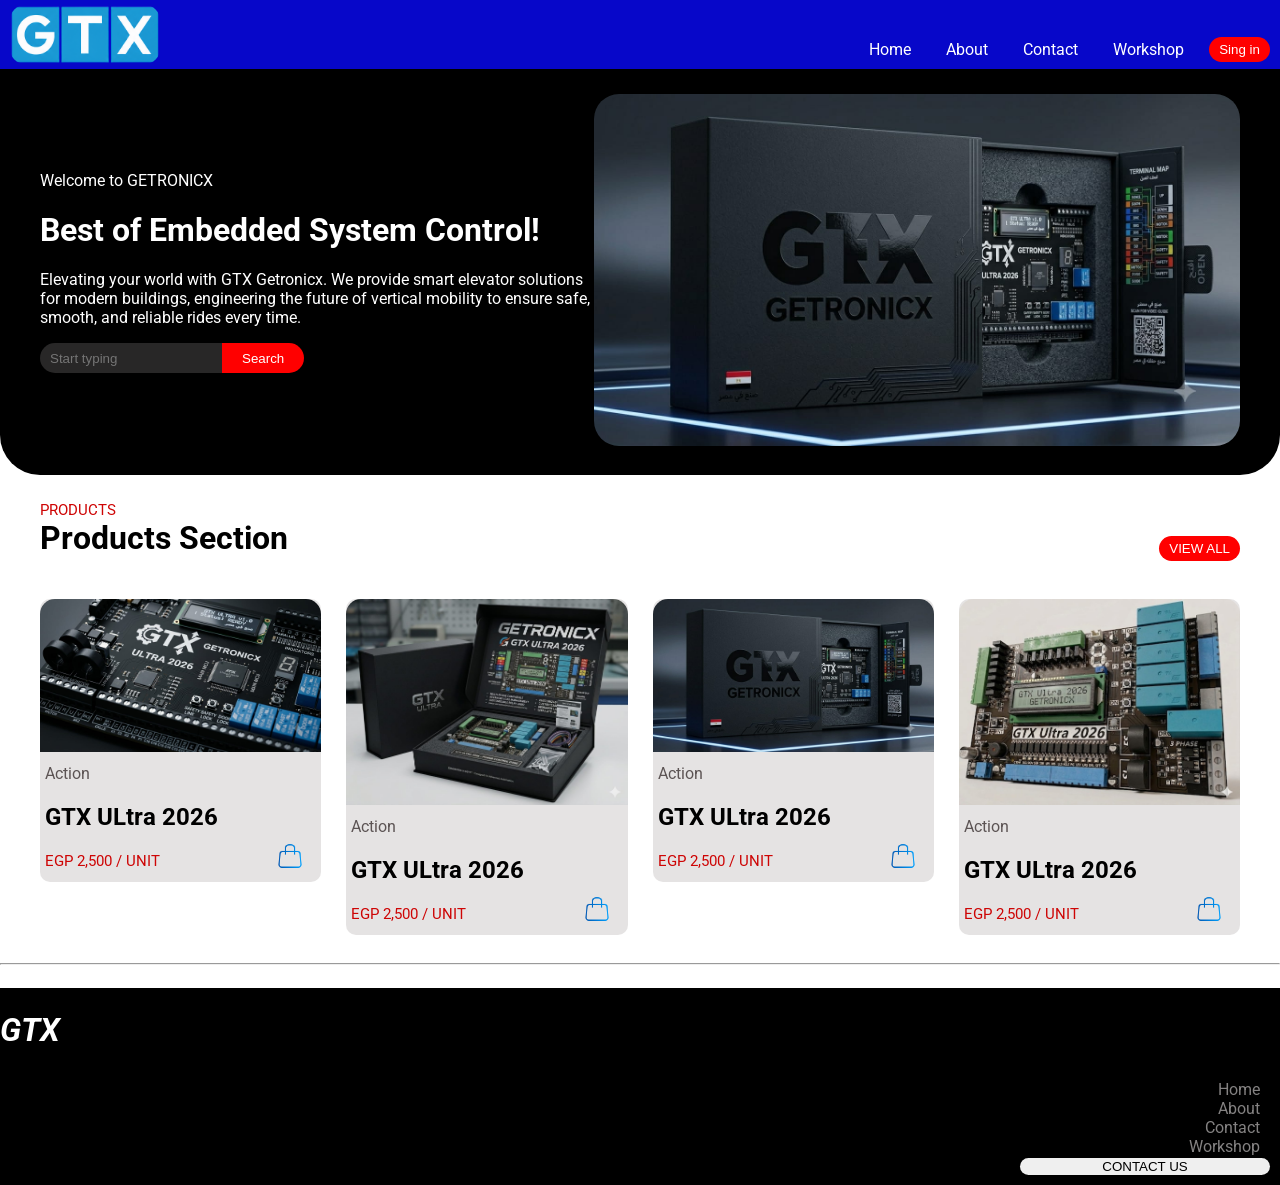
<file: Web/index.html>
<!DOCTYPE html>
<html lang="ar">
  <!--HEAD-->
  <head>
    <meta charset="UTF-8" />
    <meta name="viewport" content="width=device-width, initial-scale=1.0" />

    <link rel="preconnect" href="https://fonts.googleapis.com" />
    <link rel="preconnect" href="https://fonts.gstatic.com" crossorigin />
    <link
      href="https://fonts.googleapis.com/css2?family=Montserrat:ital,wght@0,100..900;1,100..900&family=Roboto:ital,wght@0,100..900;1,100..900&display=swap"
      rel="stylesheet"
    />

    <link rel="stylesheet" href="style.css" />
    <title>GETRONICX.GTX</title>
    <link rel="icon" href="image/download.png" />
  </head>

  <!--BODY-->
  <body class="hero-container">
    <!--Header Page-->
    <div class="hearder-base">
      <img class="logo-edit" src="image/download.png" />

      <div class="link-edit">
        <a href="index.html">Home</a>
        <a href="#">About</a>
        <a href="#">Contact</a>
        <a href="#">Workshop</a>

        <button class="btn">Sing in</button>
      </div>
    </div>

    <!--Landing Page-->
    <div class="Landing-page">
      <div class="left-Section">
        <span>Welcome to GETRONICX</span>
        <h1>Best of Embedded System Control!</h1>

        <p>
          Elevating your world with GTX Getronicx. We provide smart elevator
          solutions for modern buildings, engineering the future of vertical
          mobility to ensure safe, smooth, and reliable rides every time.
        </p>

        <!--Search-->
        <div class="Search">
          <input placeholder="Start typing"/>
          <button class="btn1">Search</button>
        </div>
      </div>

      <div class="image-edit">
        <img src="image/GTX3.jpeg"/>
      </div>
    </div>

    <!-- Products Section -->
    <div class="product-container">
      <span> Products</span>

      <div class="product-headers">
        <h1>Products Section</h1>
        <button id="showbutton" class="btn">VIEW ALL</button>
      </div>

      <!--Products-->
      <div class="Arranging" >

        <!--Product 0-->
        <div class="product-cards">
         <a href="product.html?id=1">
          <div class="card">
            <img class="edit" src="image/GTX@.jpeg"/>

            <div class="card-info">
              <div class="card-name">
                <p class="color">Action</p>
                <h2 class="name-product">GTX ULtra 2026</h2>

                <div>
                  <span>EGP</span>
                  <span>2,500</span>
                  <span>/ unit</span>
                </div> 
              </div>

              <button class="Shoping">
                <a>
                  <img src="image/online-shopping.png"/>
                </a>
              </button>
            </div>
          </div>
          </a>
        </div>

        <!--Product 1-->
        <div class="product-cards">
         <a href="product.html?id=2">
          <div class="card">
            <img class="edit" src="image/GTX1.jpeg"/>

            <div class="card-info">
              <div class="card-name">
                <p class="color">Action</p>
                <h2 class="name-product">GTX ULtra 2026</h2>

                <div>
                  <span>EGP</span>
                  <span>2,500</span>
                  <span>/ unit</span>
                </div>
              </div>

              <button class="Shoping">
                <a>
                  <img src="image/online-shopping.png"/>
                </a>
              </button>
            </div>
          </div>
         </a>
        </div>

        <!--Product 2-->
        <div class="product-cards">
         <a href="product.html?id=3">
          <div class="card">
            <img class="edit" src="image/GTX3.jpeg"/>

            <div class="card-info">
              <div class="card-name">
                <p class="color">Action</p>
                <h2 class="name-product">GTX ULtra 2026</h2>

                <div>
                  <span>EGP</span>
                  <span>2,500</span>
                  <span>/ unit</span>
                </div>
              </div>

              <button class="Shoping">
                <a>
                  <img src="image/online-shopping.png"/>
                </a>
              </button>
            </div>
          </div>
         </a>
        </div>

        <!--Product 3-->
        <div class="product-cards">
         <a href="product.html?id=4">
          <div class="card">
            <img class="edit" src="image/GTX.jpeg"/>

            <div class="card-info">
              <div class="card-name">
                <p class="color">Action</p>
                <h2 class="name-product">GTX ULtra 2026</h2>

                <div>
                  <span>EGP</span>
                  <span>2,500</span>
                  <span>/ unit</span>
                </div>
              </div>

              <button class="Shoping">
                <a>
                  <img src="image/online-shopping.png"/>
                </a>
              </button>
            </div>
          </div>
         </a>
        </div>

        <!--Product 4-->
        <div class="product-cards hidden">
         <a href="product.html?id=5">
          <div class="card">
            <img class="edit" src="image/GTX.jpeg"/>

            <div class="card-info">
              <div class="card-name">
                <p class="color">Action</p>
                <h2 class="name-product">GTX ULtra 2026</h2>

                <div>
                  <span>EGP</span>
                  <span>2,500</span>
                  <span>/ unit</span>
                </div>
              </div>

              <button class="Shoping">
                <a>
                  <img src="image/online-shopping.png"/>
                </a>
              </button>
            </div>
          </div>
         </a>
        </div>

        <!--Product 5-->
        <div class="product-cards hidden">
         <a href="product.html?id=6">
          <div class="card">
            <img class="edit" src="image/GTX.jpeg"/>

            <div class="card-info">
              <div class="card-name">
                <p class="color">Action</p>
                <h2 class="name-product">GTX ULtra 2026</h2>

                <div>
                  <span>EGP</span>
                  <span>2,500</span>
                  <span>/ unit</span>
                </div>
              </div>

              <button class="Shoping">
                <a>
                  <img src="image/online-shopping.png"/>
                </a>
              </button>
            </div>
          </div>
         </a>
        </div>

        <!--Product 6-->
        <div class="product-cards hidden">
         <a href="product.html?id=7">
          <div class="card">
            <img class="edit" src="image/GTX.jpeg"/>

            <div class="card-info">
              <div class="card-name">
                <p class="color">Action</p>
                <h2 class="name-product">GTX ULtra 2026</h2>

                <div>
                  <span>EGP</span>
                  <span>2,500</span>
                  <span>/ unit</span>
                </div>
              </div>

              <button class="Shoping">
                <a>
                  <img src="image/online-shopping.png"/>
                </a>
              </button>
            </div>
          </div>
         </a>
        </div>

        <!--Product 7-->
        <div class="product-cards hidden">
         <a href="product.html?id=8">
          <div class="card">
            <img class="edit" src="image/GTX.jpeg"/>

            <div class="card-info">
              <div class="card-name">
                <p class="color">Action</p>
                <h2 class="name-product">GTX ULtra 2026</h2>

                <div>
                  <span>EGP</span>
                  <span>2,500</span>
                  <span>/ unit</span>
                </div>
              </div>

              <button class="Shoping">
                <a>
                  <img src="image/online-shopping.png"/>
                </a>
              </button>
            </div>
          </div>
         </a>
        </div>

      </div>

    </div>

    <div class="under-page">
      <div class="under-section">
        <hr/>
        <h1><i><b>GTX</b></i></h1>
      </div>

     <div class="link">
        <a href="#">Home</a>
        <br/>
        <a href="#">About</a>
        <br/>
        <a href="#">Contact</a>
        <br/>
        <a href="#">Workshop</a>
        <br/>

        <button>CONTACT US</button>
     </div>
    </div>

    <script src ="script.js"></script>
  </body>
</html>
</file>
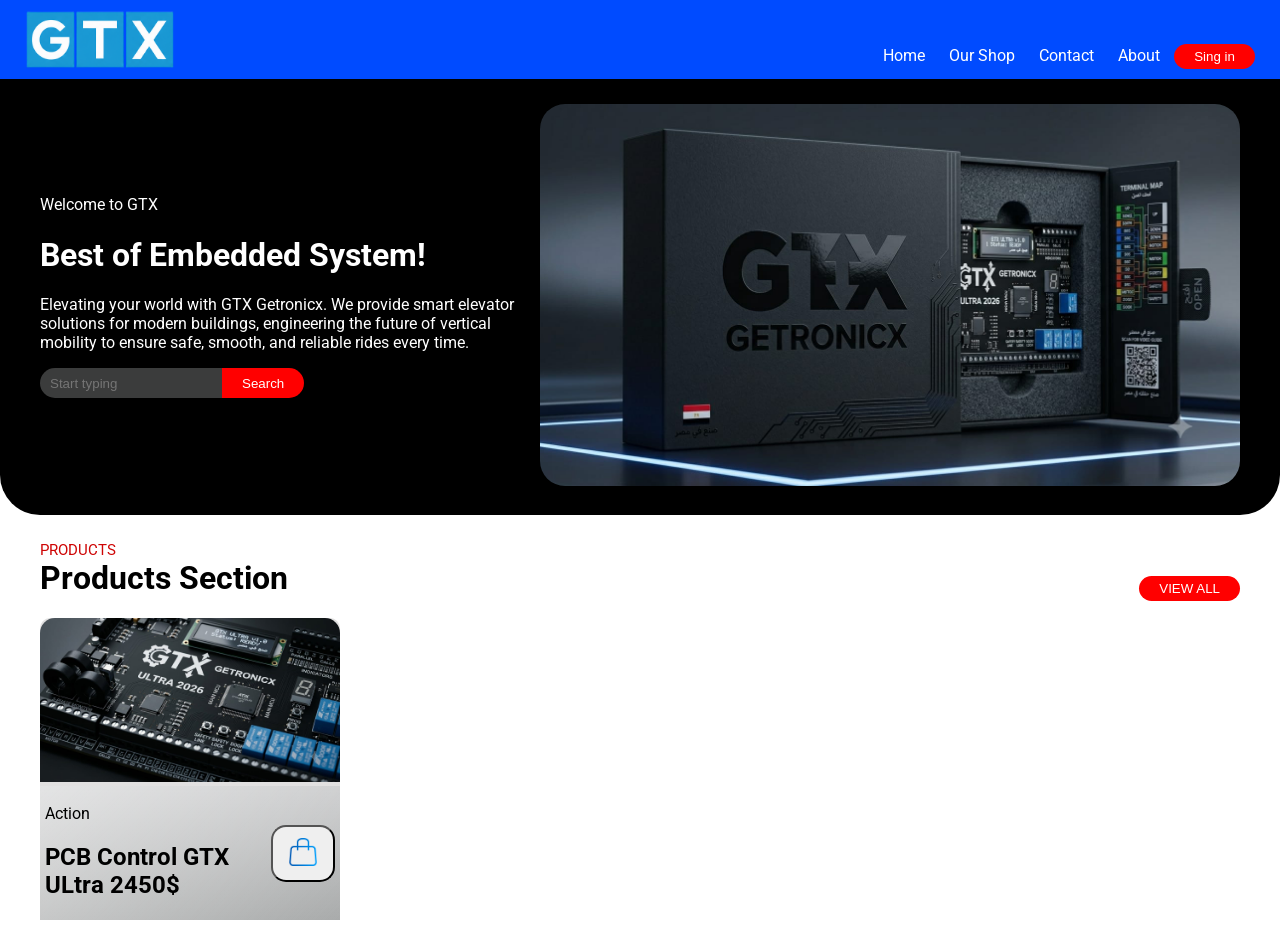
<file: Web Porject/ghonem.html>
<!doctype html>
<head>
  <link rel="preconnect" href="https://fonts.googleapis.com" />
  <link rel="preconnect" href="https://fonts.gstatic.com" crossorigin />
  <link
    href="https://fonts.googleapis.com/css2?family=Montserrat:ital,wght@0,100..900;1,100..900&family=Roboto:ital,wght@0,100..900;1,100..900&display=swap"
    rel="stylesheet"
  />

  <link rel="stylesheet" href="Style.css" />
  <title>GTX GETRONICX.com</title>
</head>

<body>
  <!-- Herder -->
  <div class="header-base">
    <img class="logo" src="images/download.png" />

    <div class="link">

      <a
        href="https://www.google.com/search?q=google+chrome&oq=google+ch&gs_lcrp=EgZjaHJvbWUqCggBEAAYsQMYgAQyBggAEEUYOTIKCAEQABixAxiABDINCAIQABiDARixAxiABDIHCAMQABiABDIGCAQQRRhAMgcIBRAAGIAEMgYIBhBFGDwyBggHEEUYPNIBCTExNzY1ajBqN6gCCLACAfEFWh4o-JiaKM0&sourceid=chrome&source=chrome.ob&ie=UTF-8"
        >Home</a
      >

      <a
        href="https://apps.apple.com/eg/app/%D9%85%D8%AA%D8%B5%D9%81-%D8%AD-google-chrome/id535886823?l=ar"
        >Our Shop</a
      >

      <a href="#">Contact</a>
      <a href="#">About</a>

      <button class="btn">Sing in</button>

    </div>
  </div>

  <!-- Landing Page -->
  <div class="Landing-page">
    
    <div class="left-section">
      <span>Welcome to GTX</span>
      <h1>Best of Embedded System!</h1>
      <p>
        Elevating your world with GTX Getronicx. We provide smart elevator
        solutions for modern buildings, engineering the future of vertical
        mobility to ensure safe, smooth, and reliable rides every time.
      </p>

      <!-- Search -->
      <div class="Search">
        <input placeholder="Start typing" />
        <button class="btn2">Search</button>
      </div>

    </div>

    <div class="image-edit">
      <img src="images/GTX3.jpeg" />
    </div>
    
  </div>

  <!-- Products Section -->
  <div class="product-container">
    <span> Products</span>

    <div class="product-headers">
      <h1>Products Section</h1>
      <button class="btn">VIEW ALL</button>
    </div>

    <div class="product-cards">

      <div class="card">
        <img class="edit" src="images/GTX@.jpeg" />

        <div class="card-info">

          <div class="card-name">
            <p>Action</p>
            <h2>PCB Control GTX ULtra  2450$</h2>
          </div>

          <button class="Shoping">
            <a>
              <img href="#" src="images/online-shopping.png" />
            </a>
          </button>

        </div>

      </div>

    </div>

  </div>
</body>
</file>
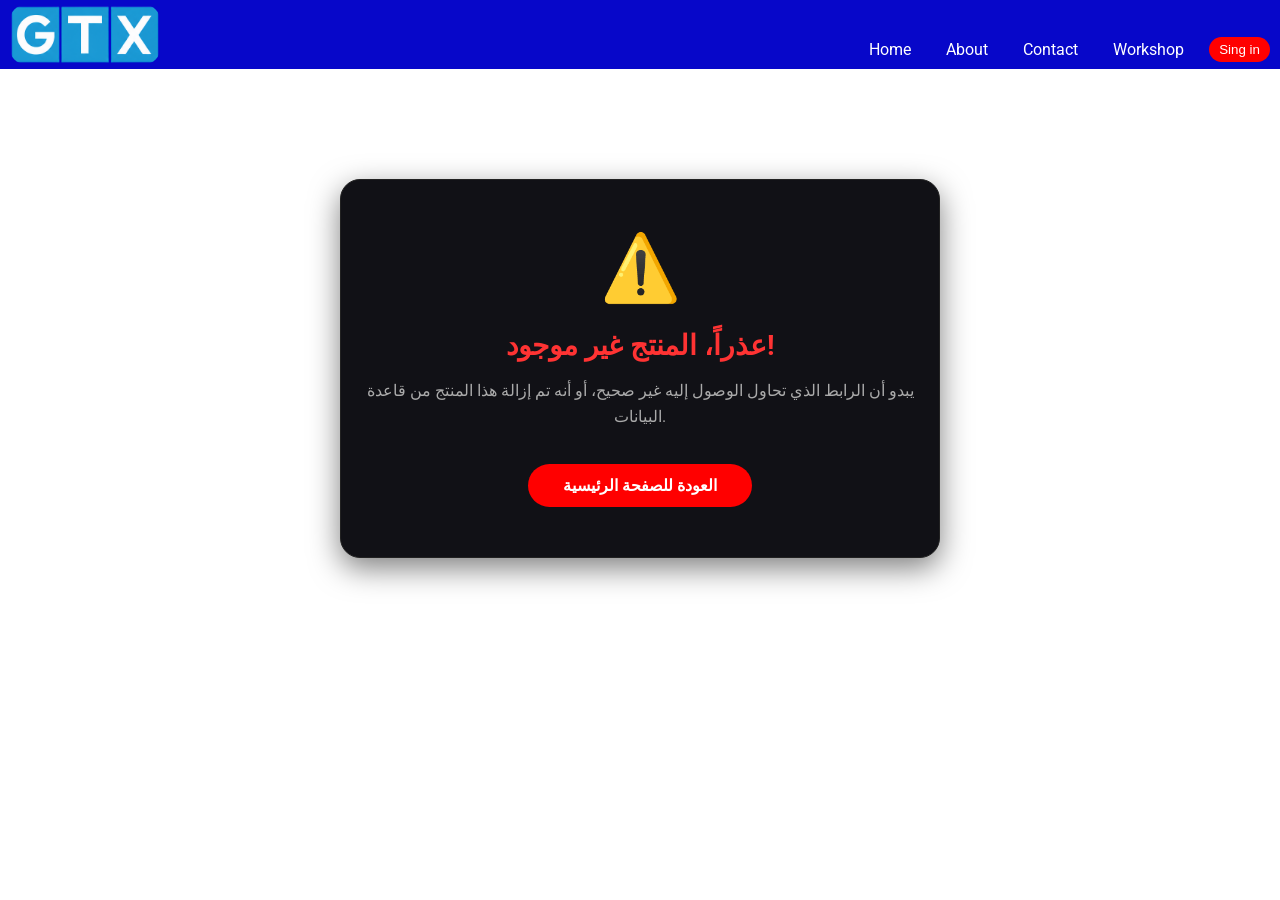
<file: Web/product.html>
<!DOCTYPE html>
<html lang="ar">
  <!--HEAD-->
  <head>
    <meta charset="UTF-8" />
    <meta name="viewport" content="width=device-width, initial-scale=1.0" />

    <link rel="preconnect" href="https://fonts.googleapis.com" />
    <link rel="preconnect" href="https://fonts.gstatic.com" crossorigin />
    <link
      href="https://fonts.googleapis.com/css2?family=Montserrat:ital,wght@0,100..900;1,100..900&family=Roboto:ital,wght@0,100..900;1,100..900&display=swap"
      rel="stylesheet"
    />

    <link rel="stylesheet" href="style.css" />
    <title>GETRONICX.GTX</title>
    <link rel="icon" href="image/download.png" />
  </head>
<body class="hero-container">

   <!--Header Page-->
    <div class="hearder-base">
      <img class="logo-edit" src="image/download.png" />

      <div class="link-edit">
        <a href="index.html">Home</a>
        <a href="#">About</a>
        <a href="#">Contact</a>
        <a href="#">Workshop</a>

        <button class="btn">Sing in</button>
      </div>
    </div>

  <!-- Product Details Section -->
  <div class="details-wrapper">
    <div class="details-container">
      
      <!-- صورة المنتج -->
      <div class="details-image">
        <img id="product-img"/>
      </div>

      <!-- معلومات المنتج -->
      <div class="details-content">
        <span id="product-category" class="category-badge"></span>
        <h1 id="product-name" class="details-title"></h1>
        <div id="product-price" class="details-price"></div>

        <hr class="divider" />

        <h3>الوصف:</h3>
        <p id="product-description" class="details-desc"></p>

        <h3>المواصفات الفنية:</h3>
        <ul id="product-specs" class="details-specs"></ul>

        <div class="details-actions">
          <button class="buy-btn">طلب المنتج الآن</button>
          <a href="index.html" class="back-btn">← العودة للمنتجات</a>
        </div>
      </div>

    </div>
  </div>

 
  <script src="products-data.js"></script>
  <script src="product-detail.js"></script>
</body>
</html>
</file>
<file: Web/style.css>
body {
    margin: 0;
    font-family: "Roboto", sans-serif;
}

/* Global sizing / overflow safety */
*,
*::before,
*::after {
    box-sizing: border-box;
}

html,
body {
    width: 100%;
    max-width: 100%;
    overflow-x: hidden;
}

.hidden {
  display: none;
}

.hearder-base {
    background-color: rgb(7, 7, 201);
    display: flex;
    align-items: end;
    justify-content: space-between;
    padding: 5px 10px;
}

.logo-edit {
    width: 150px;
    border-radius: 15px;
}

.link-edit {
    width: 100%;
    display: flex;
    align-items: center;
    justify-content: flex-end;
    gap:15px
}

.link-edit a {
    color: rgb(255, 255, 255);
    text-decoration: none;
    padding: 5px 10px;
    border-radius: 50px;
    transition: all 0.3s ease;
}

.link-edit a:hover {
    background-color: rgba(238, 237, 237, 0.2);

}

.Landing-page {
    background-color: rgb(0, 0, 0);
    color: rgb(255, 255, 255);
    display: flex;
    justify-content: space-between;
    align-items: center;
    padding: 25px 40px;
    border-radius: 0 0 40px 40px;
}

.under-page {
  color: rgb(255, 255, 255);
  background-color: rgb(0, 0, 0);
  direction: ltr;
}

.under-page hr {
  transform: translateY(-25px);
}

.under-page a {
  color: rgba(154, 152, 152, 0.855);
  text-decoration: none;
  padding: 10px;
}

.link {
  direction: rtl;
  padding: 10px;

}

.link button {
  border: none;
  
  border-radius: 15px;
  width: 250px;
}

.left-Section {
    width: 600px;
    animation: startup 1s ease-out forwards;
}

.image-edit img {
    width: 700px;
    border-radius: 25px;
    animation: startup 1s ease-out 0.3s forwards;
    opacity: 0;
}

.btn {
    color: rgba(255, 255, 255, 1);
    background-color: rgb(255, 0, 0);
    border-radius: 25px;
    border: none;
    padding: 5px 10px;
    transition: all 0.3s ease;
}

.btn:hover {
    background-color: rgba(218, 6, 6, 0.512);
}

.btn1 {
     background-color: rgb(255, 0, 0);
     border-radius: 0 15px 15px 0;
     color: rgb(255, 255, 255);
     padding: 5px 20px;
     border: none;
     transition: all 0.3s ease;
}

.btn1:hover {
    background-color: rgba(218, 6, 6, 0.512);
}

.Arranging {
    display: grid;
    grid-template-columns: repeat(auto-fit, minmax(280px, 1fr));
    gap: 25px; 
    width: 100%;
    padding: 20px 0;
}

.Search input {
  color: rgb(255, 255, 255);
  background-color: rgba(69, 68, 68, 0.579);
  border-radius: 50px 0 0 50px;
  border: none;
  height: 30px;
  padding: 0px 10px;
  outline: none;
}

.Search button {
  position: absolute;
  left: 182px;
  height: 30px;
}

img {
  max-width: 100%;
  height: auto;   
}

.product-container {
  padding: 25px 40px;
}

.product-container span {
  color: rgb(206, 5, 5);
  text-transform: uppercase;
  font-size: 15px;
}

.product-headers {
  display: flex;
  justify-content: space-between;
  align-items: center;
}

.product-headers h1 {
  margin-top: 0;
}

.product-cards a{
    color: rgb(0, 0, 0);
    text-decoration: none;
}

.card {
  width: 100%;
  max-width: 300px;
  margin: 0 auto;
  background-color: rgba(203, 199, 199, 0.5);
  border-radius: 10px;
  position: relative;
  cursor: pointer;
  transition: transform 0.3s ease;
}

.card-name {
    transform: translateY(-10px);
}


.color{
    color: rgb(92, 84, 84);
}

.card:hover {
  transform: translateY(-8px);
}

.card .edit {
  width: 300px;
  border-radius: 15px 15px 0 0;
}

.card-info {
  display: flex;
  justify-content: space-between;
  align-items: end;
  padding: 2px 5px;
  margin: 0;
}

.card-info img {
  width: 42px;
}

.Shoping {
  border-radius: 15px;
  border: none;
  padding: 0 5px;
  background-color: rgba(200, 180, 180, 0);;
}

.Shoping:hover {
    background-color: rgba(171, 168, 168, 0.66);
}

.details-wrapper {
  width: 100%;
  max-width: 1250px;
  margin: 0 auto;
  padding: 30px 25px 100px;
}

.details-container {
  width: 100%;
  background-color: #111116;
  border: 1px solid #222;
  border-radius: 0 0 30px 30px;
  display: flex;
  flex-direction: row;
  direction: ltr;
  align-items: flex-start;
  gap: clamp(20px, 4vw, 50px);
  padding: clamp(18px, 3vw, 30px);
  color: #fff;
}

.details-image {
  flex: 0 1 46%;
  width: 46%;
  min-width: 0;

  align-self: flex-start;

  display: flex;
  align-items: center;
  justify-content: center;

  background-color: #000;
  border-radius: 18px;

  padding: 15px;
  height: fit-content;

  overflow: hidden;
}

.details-image img {
  display: block;
  width: 100%;
  max-width: 100%;

  height: auto;
  max-height: 550px;

  border-radius: 10px;
  object-fit: contain;
}

.details-content {
  flex: 1 1 54%;
  min-width: 0;

  display: flex;
  flex-direction: column;
  justify-content: flex-start;

  /* English items remain left-aligned */
  direction: ltr;
  text-align: left;
}

.details-content h3 {
  width: 100%;
  margin: 20px 0 12px;

  direction: rtl;
  text-align: right;

  font-size: 22px;
}

.category-badge {
  width: 100%;

  color: #ff3333df;
  font-weight: bold;
  text-transform: uppercase;
  font-size: 14px;

  direction: ltr;
  text-align: left;
}

.details-title {
  width: 100%;

  font-size: 38px;
  margin: 8px 0 12px;

  direction: ltr;
  text-align: left;
}

.details-price {
  width: 100%;

  font-size: 30px;
  color: #00ff88;
  font-weight: bold;

  margin-bottom: 20px;

  direction: ltr;
  text-align: left;
}

.divider {
  width: 100%;
  border: none;
  border-top: 1px solid #333;
  margin: 20px 0;
}

.details-desc {
  width: 100%;

  color: #ccc;
  font-size: 18px;
  line-height: 1.9;

  margin: 0 0 30px;

  direction: rtl;
  text-align: right;
}

.details-specs {
  width: 100%;

  color: #ddd;

  padding-right: 28px;
  padding-left: 0;

  margin: 0;

  font-size: 17px;
  line-height: 1.9;

  direction: rtl;
  text-align: right;

  list-style-position: outside;
}

.details-specs li {
  direction: rtl;
  text-align: right;
  padding-right: 5px;
  margin-bottom: 4px;
}

.details-actions {
  width: 100%;

  display: flex;
  align-items: center;

  gap: 20px;
  margin-top: 30px;

  direction: rtl;
  justify-content: flex-start;
}

.buy-btn {
  color: rgb(255, 255, 255);
  background-color: rgb(206, 5, 5);

  padding: 12px 30px;
  border-radius: 25px;

  font-size: 18px;
  font-weight: bold;

  cursor: pointer;
  border: none;

  transition: all 0.3s ease;
}

.buy-btn:hover {
  background-color: rgba(218, 6, 6, 0.512);
}

.back-btn {
  color: #aaa;
  text-decoration: none;
  transition: color 0.3s;
}

.back-btn:hover {
  color: #fff;
}

@keyframes startup {
  from {
    opacity: 0;
    transform: translateY(30px);
  }
  to {
    opacity: 1;
    transform: translateY(0);
  }
}

@media (max-width: 992px) {
  .Landing-page {
    flex-direction: column; 
    height: auto !important; 
    padding: 40px 20px;
    gap: 30px;
  }

  .left-Section {
    width: 100%;
    text-align: center;
  }

  .left-Section p {
    text-align: center;
    margin-bottom: 20px; 
  }

 
  .Landing-page img:not(.logo-edit) {
    width: 100%;
    max-width: 450px;
    margin: 20px auto 0;
    display: block; 
  }
}

 
  @media (max-width: 768px) {

  .hearder-base {
    flex-direction: column;
    align-items: center;
    padding: 15px 10px;
    gap: 15px;
  }

  .logo-edit {
    height: 50px;
    width: auto;
  }

  .link-edit {
    justify-content: center;
    flex-wrap: wrap;
    gap: 15px;
    width: 100%;
  }

  .link-edit a {
    font-size: 14px;
  }

  .Search {
    display: flex;
    justify-content: center;
    align-items: center;

    width: 100%;
    max-width: 380px;

    margin: 20px auto;
    position: relative;
  }

  .Search input {
    width: 100%;
    flex: 1;
  }

  .Search button {
    position: static;
  }

  .link-edit .btn {
    margin-left: auto;
  }

  /* Product Details on mobile */
  .details-wrapper {
    width: 100%;
    padding: 0 0 100px 0;
  }

  .details-container {
    width: 100%;

    flex-direction: column;
    direction: ltr;

    gap: 25px;
    padding: 20px;
  }

  .details-image {
    width: 100%;
    flex: none;
    padding: 10px;
  }

  .details-image img {
    width: 100%;
    max-width: 100%;
    max-height: none;
  }

  .details-content {
    width: 100%;
    flex: none;

    direction: ltr;
    text-align: left;
  }

  /* English */
  .category-badge {
    direction: ltr;
    text-align: left;
  }

  .details-title,
  .details-price {
    direction: ltr;
    text-align: left;
  }

  /* Arabic */
  .details-content h3,
  .details-desc,
  .details-specs,
  .details-specs li {
    direction: rtl;
    text-align: right;
  }

  .details-actions {
    flex-direction: column;

    align-items: stretch;
    justify-content: flex-start;

    width: 100%;
  }

  .buy-btn {
    width: 100%;
    border-radius: 25px;
  }

  .back-btn {
    text-align: center;
  }
}


/* Very small phones */
@media (max-width: 420px) {

  .hearder-base {
    gap: 10px;
    padding-inline: 8px;
  }

  .link-edit {
    gap: 8px 5px;
  }

  .link-edit a {
    font-size: 13px;
    padding: 5px 7px;
  }

  .Search input,
  .Search button {
    height: 34px;
  }

  .details-wrapper {
    padding-inline: 8px;
  }

  .details-container {
    padding: 12px;
    gap: 20px;
  }

  .details-image {
    padding: 7px;
  }

  .details-content h3 {
    font-size: 20px;
  }

  .details-desc {
    font-size: 16px;
  }

  .details-specs {
    padding-right: 22px;
    font-size: 16px;
  }

  .buy-btn {
    font-size: 16px;
    padding: 11px 20px;
  }
}
</file>
<file: Web Porject/Style.css>
body {
  margin: 0;
  font-family: "Roboto", sans-serif;
}

.header-base {
  background-color: rgb(0, 75, 255);
  display: flex;
  justify-content: space-between;
  align-items: end;
  padding: 10px 25px;
}

.logo {
  width: 150px;
}

.btn {
  background-color: rgb(255, 0, 0);
  border-radius: 15px;
  color: rgb(255, 255, 255);
  padding: 5px 20px;
  border: none;
  transition: all 0.3s ease;
}

.btn2 {
  background-color: rgb(255, 0, 0);
  border-radius: 0 15px 15px 0;
  color: rgb(255, 255, 255);
  padding: 5px 20px;
  border: none;
  transition: all 0.3s ease;
}

.btn2:hover {
  background-color: rgba(213, 7, 7, 0.663);
}

.btn:hover {
  background-color: rgba(213, 7, 7, 0.663);
}

.link a {
  color: rgb(255, 255, 255);
  padding: 5px 10px;
  text-decoration: none;
  border-radius: 50px;
  transition: all 0.3s ease;
}

.link a:hover {
  background-color: rgb(238, 235, 239, 0.167);
}

.link button:hover {
  color: rgb(198, 9, 9);
}

.Landing-page {
  background-color: rgb(0, 0, 0);
  color: rgb(255, 255, 255);
  display: flex;
  justify-content: space-between;
  align-items: center;
  padding: 25px 40px;
  border-radius: 0 0 40px 40px;
}

.Search input {
  color: rgb(255, 255, 255);
  background-color: #6b6d6d8d;
  border-radius: 50px 0 0 50px;
  border: none;
  height: 30px;
  padding: 0px 10px;
  outline: none;
}

.Search button {
  position: absolute;
  left: 182px;
  height: 30px;
}

.image-edit img {
  border-radius: 25px;
  width: 700px;
  animation: fadeInUp 1s ease-out 0.3s forwards;
  opacity: 0;
}

.left-section {
  width: 600px;
  animation: fadeInUp 1s ease-out forwards;
}

.product-container {
  padding: 25px 40px;
}

.product-container span {
  color: rgb(206, 5, 5);
  text-transform: uppercase;
  font-size: 15px;
}

.product-headers {
  display: flex;
  justify-content: space-between;
  align-items: center;
}

.product-headers h1 {
  margin-top: 0;
}

.card {
  width: 300px;
  background-color: #e1e0e0;
  border-radius: 10px;
  position: relative;
  cursor: pointer;
  transition: transform 0.3s ease;
  z-index: 1;
}

.card:hover {
  transform: translateY(-8px);
}

.card:hover::before,
.card:hover::after {
  opacity: 1; /* إظهار النور */
  animation: neonBorder 3s linear infinite; /* تشغيل حركة الألوان باستمرار */
}

.card:hover .card-info {
  background-position: 150% 0%;
}

.card .edit {
  width: 300px;
  border-radius: 15px 15px 0 0;
}

.card-info {
  display: flex;
  justify-content: space-between;
  align-items: center;
  padding: 2px 5px;
  margin: none;

  background-image:
    linear-gradient(
      135deg,
      rgba(255, 255, 255, 0) 0%,
      rgba(255, 255, 255, 0.6) 50%,
      rgba(255, 255, 255, 0) 100%
    ),
    /* الضوء المائل */
    linear-gradient(0deg, rgb(169, 171, 171) 0%, rgba(200, 201, 202, 1) 100%); /* التدرج الأصلي */

  background-size: 300% 100%;
  background-position: -200% 0%;
  transition: background-position 0.4s ease;
}

.card-info img {
  width: 50px;
}

.Shoping {
  border-radius: 15px;
  padding: 0 5px;
}


.card::before {
  content: "";
  position: absolute;
  top: 0;
  left: -100%;
  width: 50%;
  height: 100%;
  background: linear-gradient(
    90deg,
    transparent,
    rgba(255, 255, 255, 0.4),
    transparent
  );
  transform: skewX(-25deg); 
  pointer-events: none; 
  z-index: 2;
}


.card:hover::before {
  animation: continuousShine 1.2s infinite;
}


.card::before,
.card::after {
  content: "";
  position: absolute;
  inset: -4px;
  z-index: -1; 
  border-radius: 14px; 


  background: linear-gradient(
    45deg,
    #0b0b0b,
    #3300ff96,
    #323233,
    #4b4744,
    #6b6d6d
  );
  background-size: 400%;

  opacity: 0; 
  transition: opacity 0.3s ease;
}


.card::after {
  filter: blur(20px); 
}

@keyframes fadeInUp {
  from {
    opacity: 0;
    transform: translateY(30px);
  }
  to {
    opacity: 1;
    transform: translateY(0);
  }
}

@keyframes shimmer {
  0% {
    background-position: -200% 0%; 
  }
  100% {
    background-position: 200% 0%;
  }
}

@keyframes continuousShine {
  0% {
    left: -100%;
  }
  100% {
    left: 200%;
  }
}

@keyframes neonBorder {
  0% {
    background-position: 0% 50%;
  }
  50% {
    background-position: 100% 50%;
  }
  100% {
    background-position: 0% 50%;
  }
}
</file>
